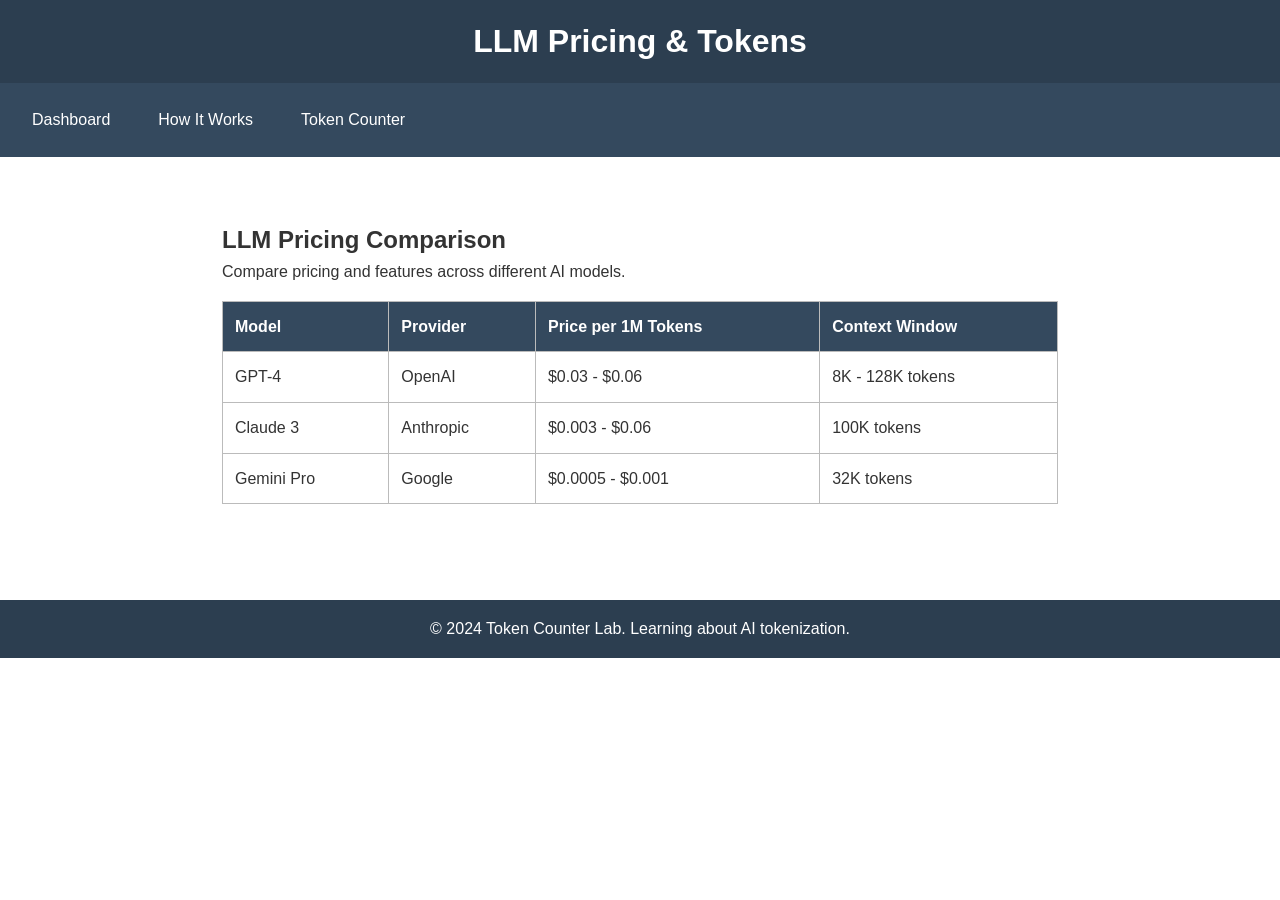
<file: index.html>
<!DOCTYPE html>
<html lang="en">
<head>
  <meta charset="UTF-8">
  <meta name="viewport" content="width=device-width, initial-scale=1.0">
  <title>LLM Pricing Dashboard</title>
  <link rel="stylesheet" href="styles.css">
</head>
<body>
  <header>
    <h1>LLM Pricing & Tokens</h1>
  </header>

  <nav>
    <a href="index.html">Dashboard</a>
    <a href="how-it-works.html">How It Works</a>
    <a href="tokenCounter.html">Token Counter</a>
  </nav>

  <main>
    <section>
      <h2>LLM Pricing Comparison</h2>
      <p>Compare pricing and features across different AI models.</p>
      <table>
        <thead>
          <tr>
            <th>Model</th>
            <th>Provider</th>
            <th>Price per 1M Tokens</th>
            <th>Context Window</th>
          </tr>
        </thead>
        <tbody>
          <tr>
            <td>GPT-4</td>
            <td>OpenAI</td>
            <td>$0.03 - $0.06</td>
            <td>8K - 128K tokens</td>
          </tr>
          <tr>
            <td>Claude 3</td>
            <td>Anthropic</td>
            <td>$0.003 - $0.06</td>
            <td>100K tokens</td>
          </tr>
          <tr>
            <td>Gemini Pro</td>
            <td>Google</td>
            <td>$0.0005 - $0.001</td>
            <td>32K tokens</td>
          </tr>
        </tbody>
      </table>
    </section>
  </main>

  <footer>
    <p>&copy; 2024 Token Counter Lab. Learning about AI tokenization.</p>
  </footer>
</body>
</html>
</file>
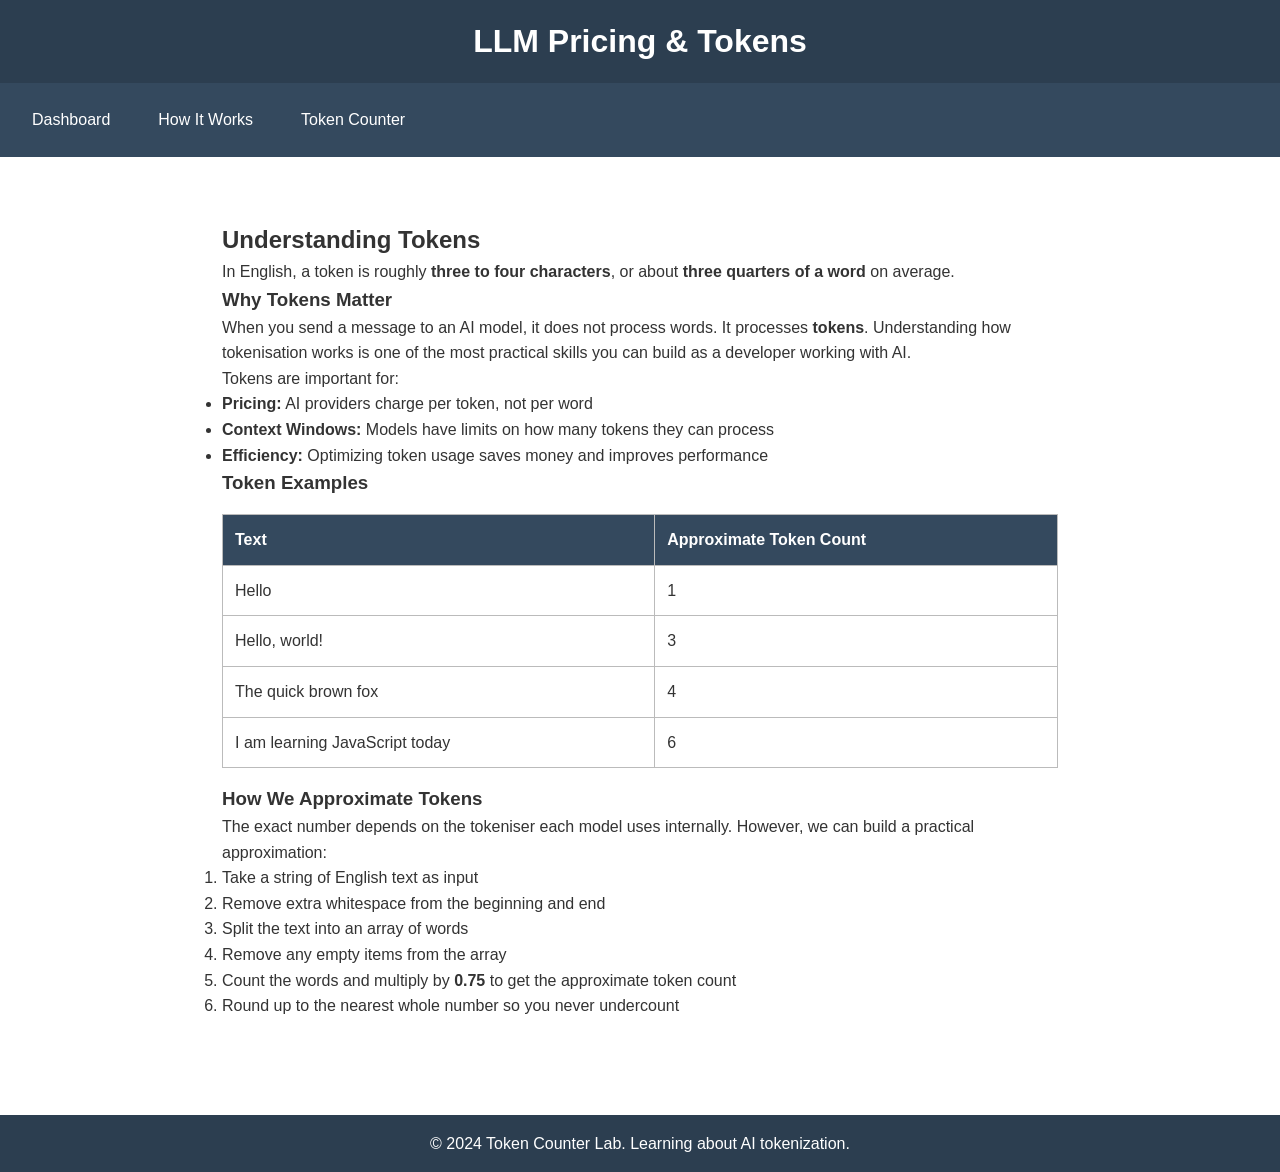
<file: how-it-works.html>
<!DOCTYPE html>
<html lang="en">
<head>
  <meta charset="UTF-8">
  <meta name="viewport" content="width=device-width, initial-scale=1.0">
  <title>How Tokenization Works</title>
  <link rel="stylesheet" href="styles.css">
</head>
<body>
  <header>
    <h1>LLM Pricing & Tokens</h1>
  </header>

  <nav>
    <a href="index.html">Dashboard</a>
    <a href="how-it-works.html">How It Works</a>
    <a href="tokenCounter.html">Token Counter</a>
  </nav>

  <main>
    <section>
      <h2>Understanding Tokens</h2>
      <p>In English, a token is roughly <strong>three to four characters</strong>, or about <strong>three quarters of a word</strong> on average.</p>

      <h3>Why Tokens Matter</h3>
      <p>When you send a message to an AI model, it does not process words. It processes <strong>tokens</strong>. Understanding how tokenisation works is one of the most practical skills you can build as a developer working with AI.</p>

      <p>Tokens are important for:</p>
      <ul>
        <li><strong>Pricing:</strong> AI providers charge per token, not per word</li>
        <li><strong>Context Windows:</strong> Models have limits on how many tokens they can process</li>
        <li><strong>Efficiency:</strong> Optimizing token usage saves money and improves performance</li>
      </ul>

      <h3>Token Examples</h3>
      <table>
        <thead>
          <tr>
            <th>Text</th>
            <th>Approximate Token Count</th>
          </tr>
        </thead>
        <tbody>
          <tr>
            <td>Hello</td>
            <td>1</td>
          </tr>
          <tr>
            <td>Hello, world!</td>
            <td>3</td>
          </tr>
          <tr>
            <td>The quick brown fox</td>
            <td>4</td>
          </tr>
          <tr>
            <td>I am learning JavaScript today</td>
            <td>6</td>
          </tr>
        </tbody>
      </table>

      <h3>How We Approximate Tokens</h3>
      <p>The exact number depends on the tokeniser each model uses internally. However, we can build a practical approximation:</p>
      <ol>
        <li>Take a string of English text as input</li>
        <li>Remove extra whitespace from the beginning and end</li>
        <li>Split the text into an array of words</li>
        <li>Remove any empty items from the array</li>
        <li>Count the words and multiply by <strong>0.75</strong> to get the approximate token count</li>
        <li>Round up to the nearest whole number so you never undercount</li>
      </ol>
    </section>
  </main>

  <footer>
    <p>&copy; 2024 Token Counter Lab. Learning about AI tokenization.</p>
  </footer>
</body>
</html>
</file>
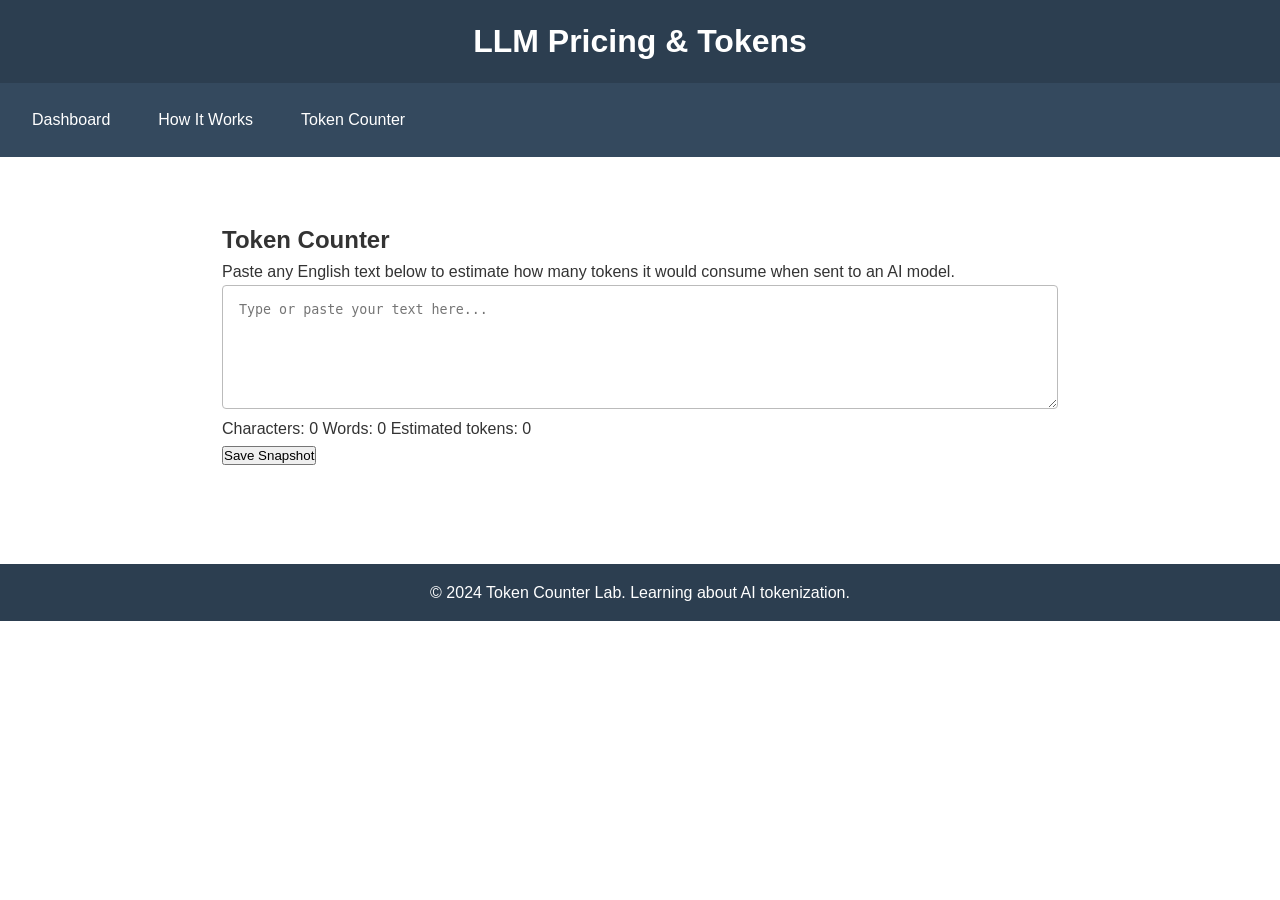
<file: tokenCounter.html>
<!DOCTYPE html>
<html lang="en">
<head>
  <meta charset="UTF-8">
  <meta name="viewport" content="width=device-width, initial-scale=1.0">
  <title>Token Counter</title>
  <link rel="stylesheet" href="styles.css">
</head>
<body>
  <header>
    <h1>LLM Pricing & Tokens</h1>
  </header>

  <nav>
    <a href="index.html">Dashboard</a>
    <a href="how-it-works.html">How It Works</a>
    <a href="tokenCounter.html">Token Counter</a>
  </nav>

  <main>
    <section id="tokenCounter">
      <h2>Token Counter</h2>
      <p>Paste any English text below to estimate how many tokens it would consume when sent to an AI model.</p>
      <textarea id="inputText" rows="6" placeholder="Type or paste your text here..."></textarea>
      <div id="stats">
        <span id="stat-chars">Characters: 0</span>
        <span id="stat-words">Words: 0</span>
        <span id="stat-tokens">Estimated tokens: 0</span>
      </div>
      <button id="save-btn">Save Snapshot</button>
      <ul id="history-list"></ul>
    </section>
  </main>

  <footer>
    <p>&copy; 2024 Token Counter Lab. Learning about AI tokenization.</p>
  </footer>

  <script src="tokenCounter.js"></script>
</body>
</html>
</file>
<file: styles.css>
* {
  margin: 0;
  padding: 0;
  box-sizing: border-box;
}

body {
  font-family: Arial, sans-serif;
  line-height: 1.6;
  color: #333;
}

header {
  background-color: #2c3e50;
  color: white;
  padding: 1rem;
  text-align: center;
}

nav {
  background-color: #34495e;
  padding: 1rem;
  display: flex;
  gap: 1rem;
}

nav a {
  color: white;
  text-decoration: none;
  padding: 0.5rem 1rem;
  border-radius: 4px;
  transition: background-color 0.3s;
}

nav a:hover {
  background-color: #2c3e50;
}

main {
  padding: 2rem;
  max-width: 900px;
  margin: 0 auto;
}

section {
  margin: 2rem 0;
}

textarea {
  width: 100%;
  padding: 1rem;
  font-family: monospace;
  border: 1px solid #bbb;
  border-radius: 4px;
  resize: vertical;
}

#result {
  margin-top: 1rem;
  font-weight: bold;
  font-size: 1.1rem;
  color: #27ae60;
}

footer {
  background-color: #2c3e50;
  color: white;
  text-align: center;
  padding: 1rem;
  margin-top: 2rem;
}

table {
  width: 100%;
  border-collapse: collapse;
  margin: 1rem 0;
}

table th, table td {
  border: 1px solid #bbb;
  padding: 0.75rem;
  text-align: left;
}

table th {
  background-color: #34495e;
  color: white;
}
</file>
